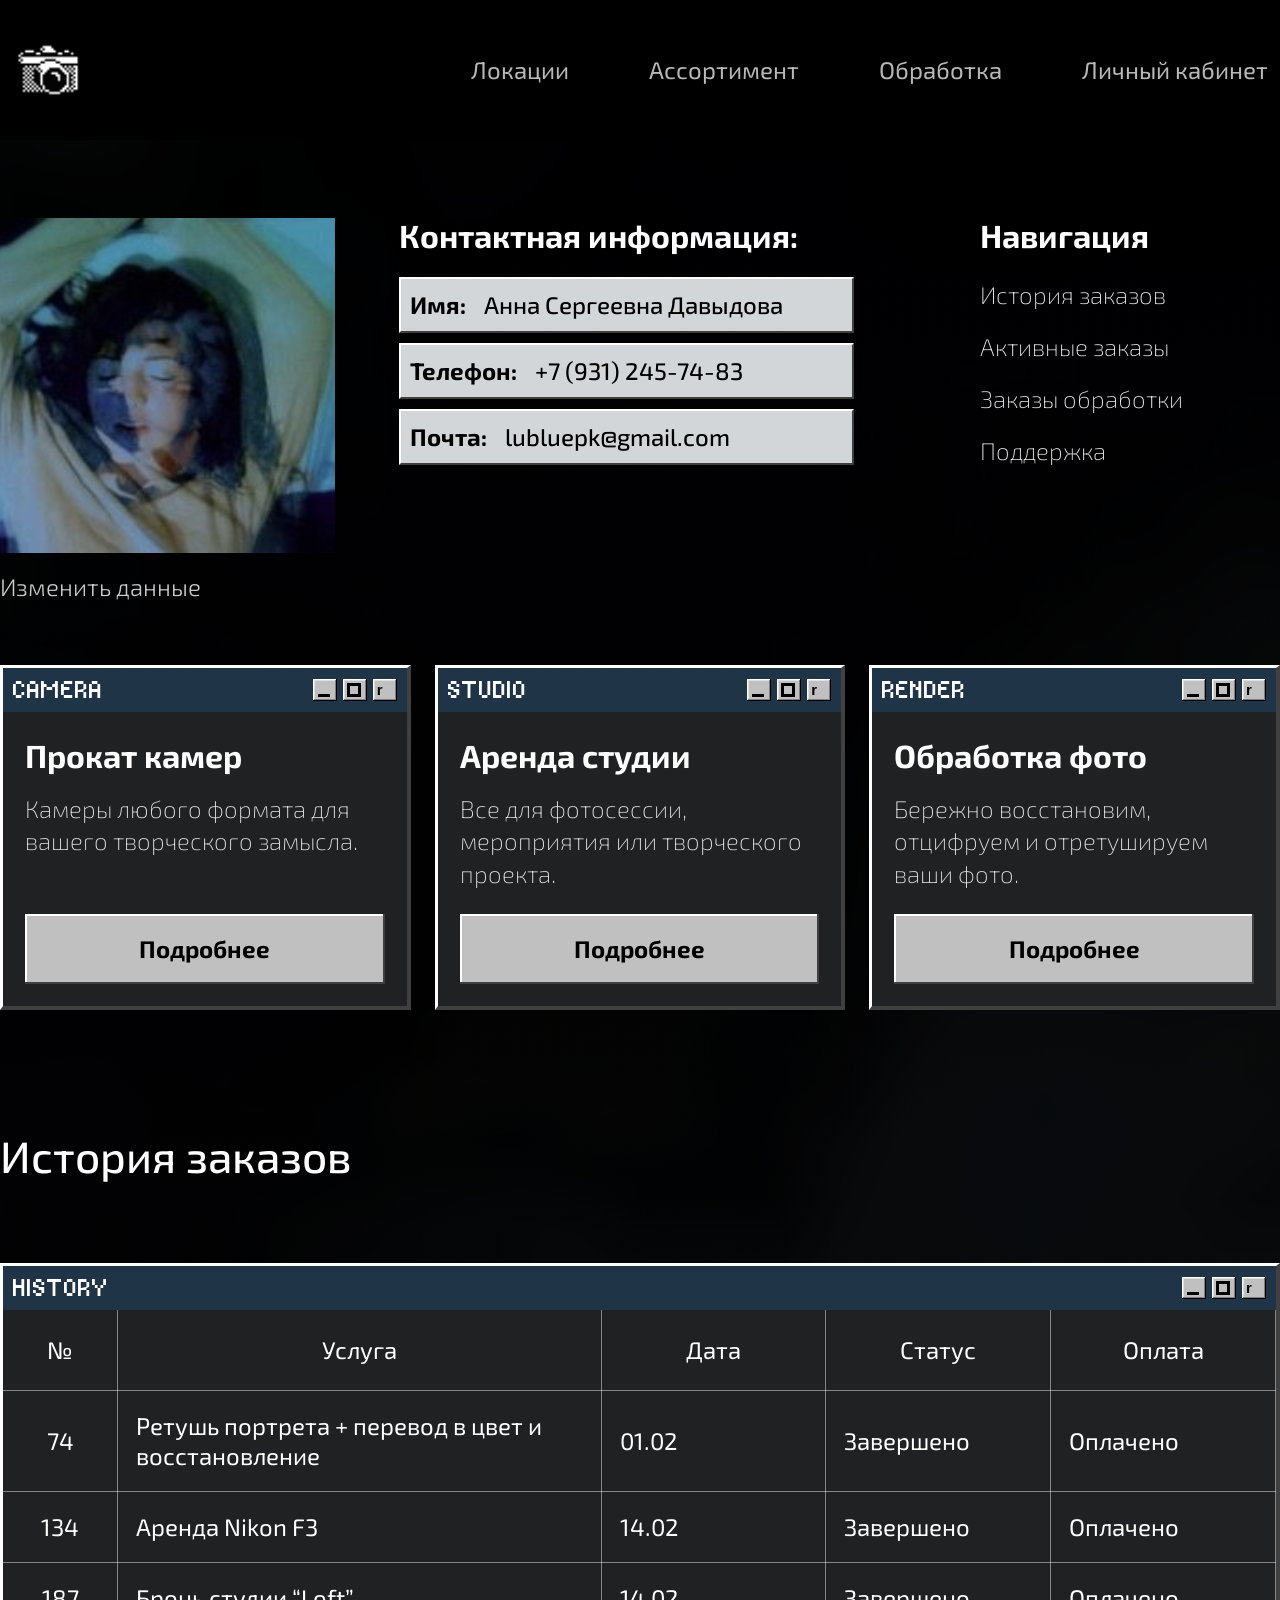
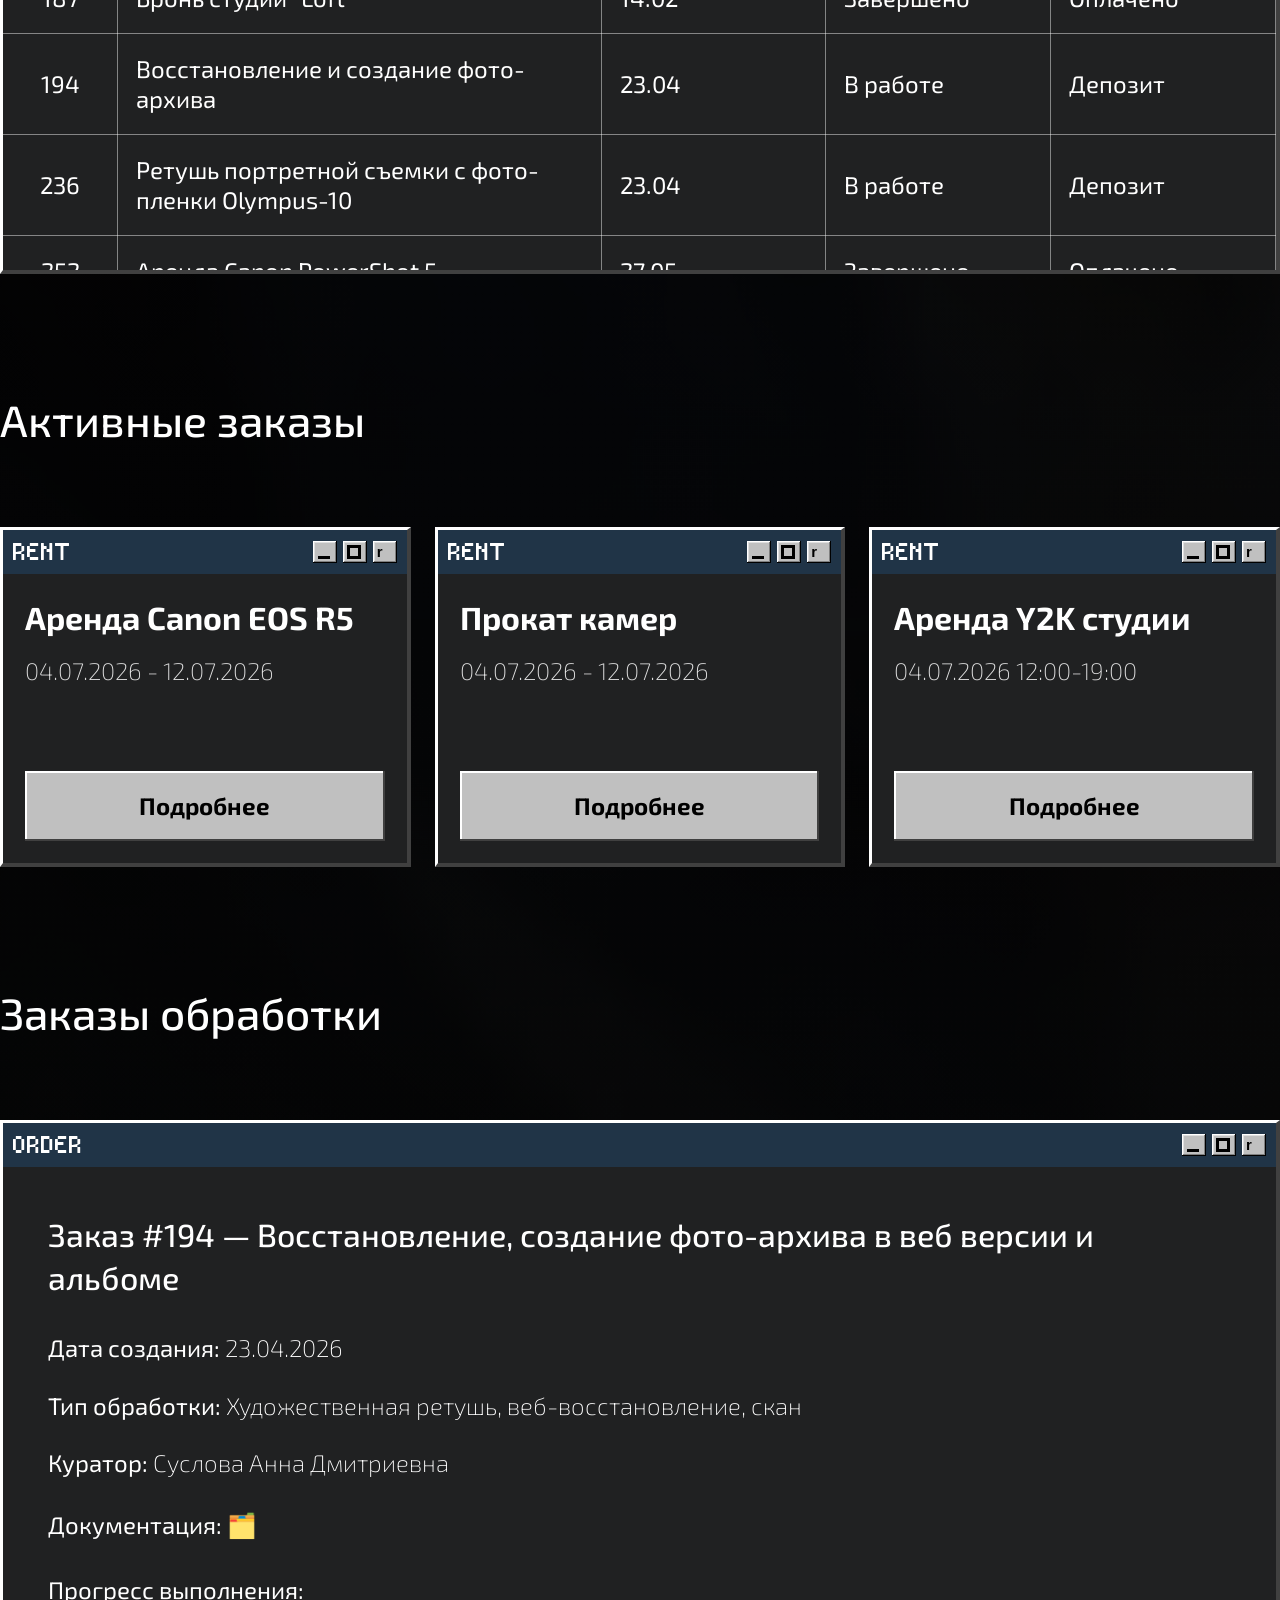
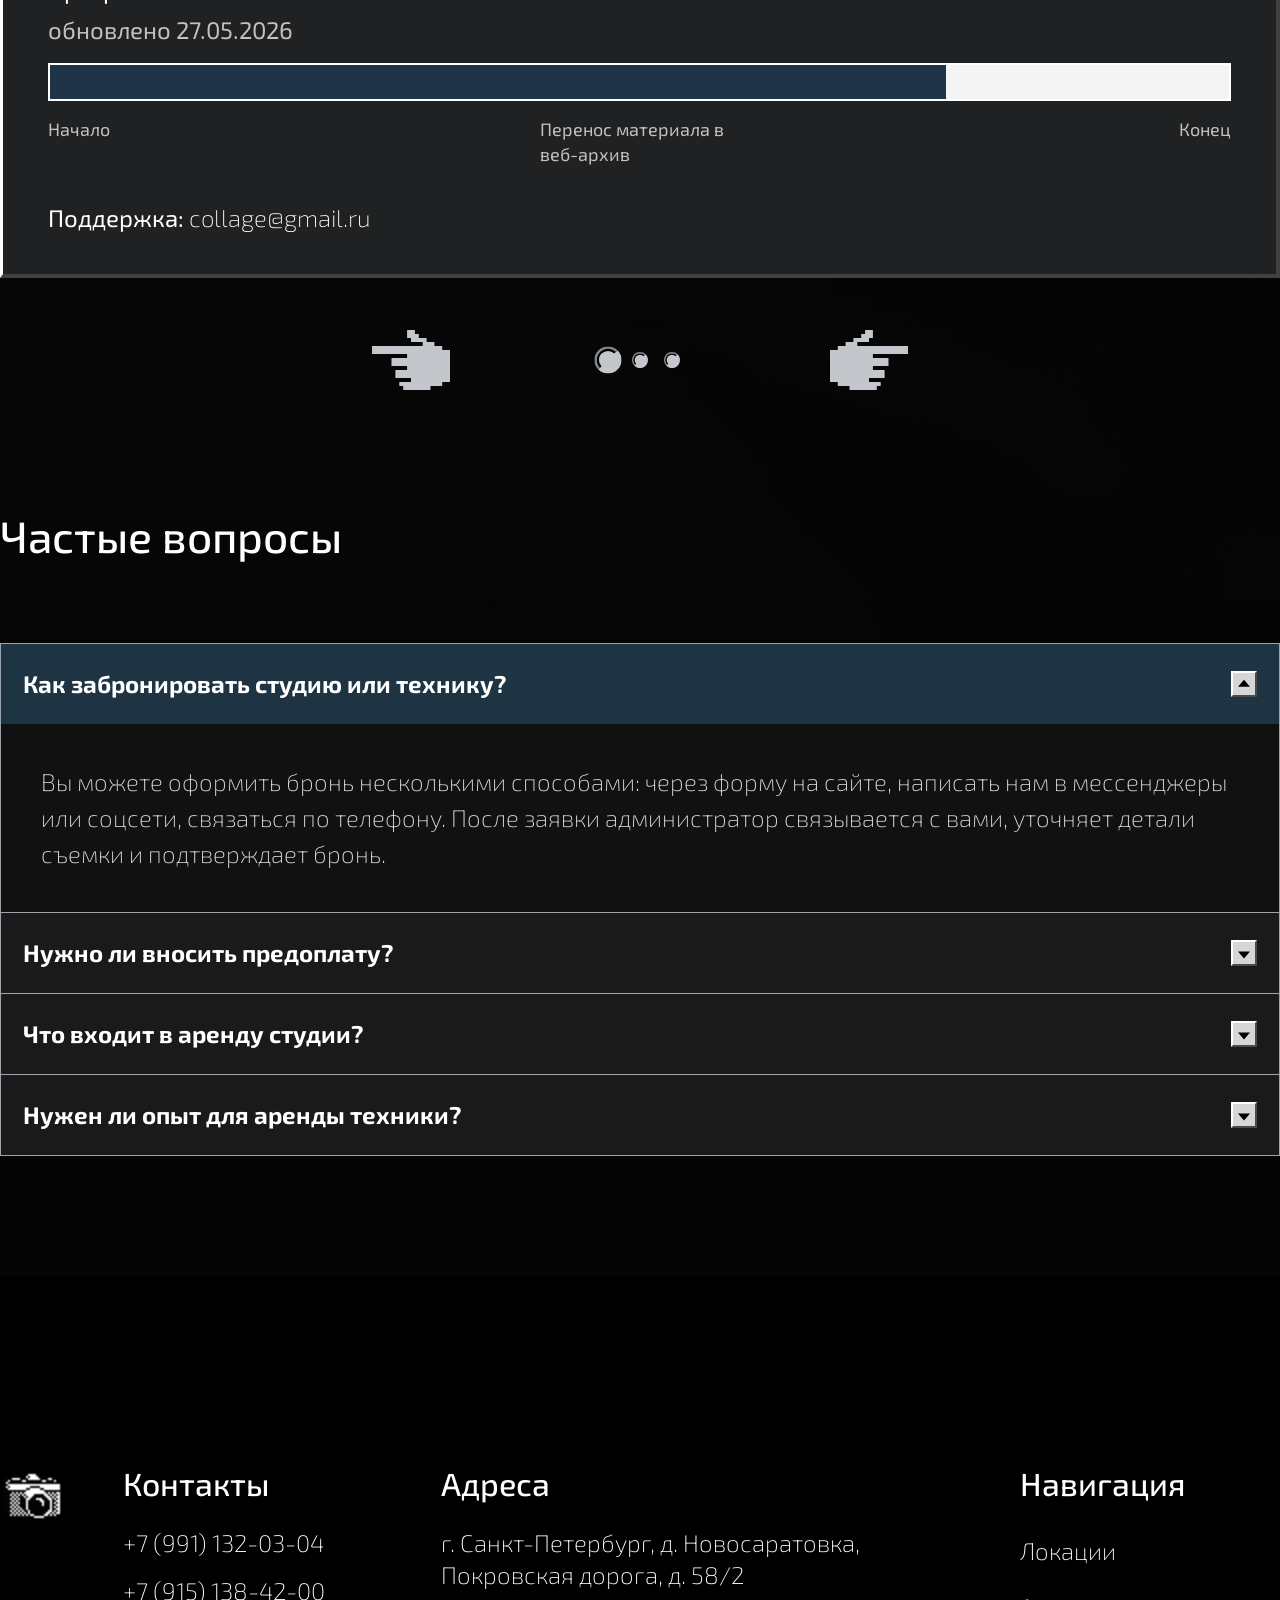
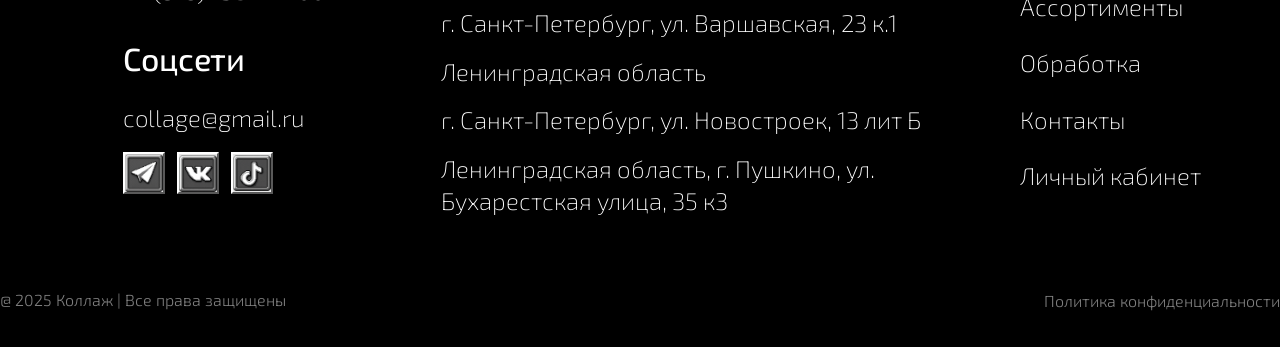
<file: fifth screen/index.html>
<!DOCTYPE html>
<html lang="ru">
<head>
  <meta charset="UTF-8" />
  <meta name="viewport" content="width=device-width, initial-scale=1.0" />

  <title>Коллаж — Личный кабинет</title>

  <link href="https://cdn.jsdelivr.net/npm/bootstrap@5.3.3/dist/css/bootstrap.min.css" rel="stylesheet">
  <link rel="stylesheet" href="style.css" />

  <link rel="preconnect" href="https://fonts.googleapis.com" />
  <link rel="preconnect" href="https://fonts.gstatic.com" crossorigin />
  <link
    href="https://fonts.googleapis.com/css2?family=Exo+2:ital,wght@0,100..900;1,100..900&display=swap"
    rel="stylesheet"
  />
</head>

<body>

  <header class="site-header">
    <div class="container header-inner">

      <a href="../first%20screen/index.html" class="logo" aria-label="Главная">
        <img src="logo.svg" alt="Логотип">
      </a>

      <button class="burger-btn" type="button" aria-label="Открыть меню" aria-expanded="false">
        <span></span>
        <span></span>
        <span></span>
      </button>

      <nav class="site-nav">
        <ul>
          <li><a href="../fourth%20screen/index.html">Локации</a></li>
          <li><a href="../second%20screen/index.html">Ассортимент</a></li>
          <li><a href="../third%20screen/index.html">Обработка</a></li>
          <li><a href="../fifth%20screen/index.html">Личный кабинет</a></li>
        </ul>
      </nav>

    </div>
  </header>

  <main class="cabinet-page">
    <div class="container cabinet-container">

      <section class="cabinet-top">
        <div class="cabinet-profile-row">

          <div class="profile-image-col">
            <img class="profile-photo" src="profilePhoto.svg" alt="Фото профиля">
            <a href="#" class="edit-link">Изменить данные</a>
          </div>

          <div class="profile-info-col">
            <h3 class="profile-title">Контактная информация:</h3>

            <div class="profile-fields">
              <label class="profile-field">
                <span>Имя:</span>
                <input type="text" value="Анна Сергеевна Давыдова" readonly>
              </label>

              <label class="profile-field">
                <span>Телефон:</span>
                <input type="text" value="+7 (931) 245-74-83" readonly>
              </label>

              <label class="profile-field">
                <span>Почта:</span>
                <input type="text" value="lubluepk@gmail.com" readonly>
              </label>
            </div>
          </div>

          <aside class="cabinet-nav-col">
            <h3 class="side-title">Навигация</h3>

            <nav class="side-nav">
              <a href="#history">История заказов</a>
              <a href="#active">Активные заказы</a>
              <a href="#render">Заказы обработки</a>
              <a href="#faq">Поддержка</a>
            </nav>
          </aside>

        </div>
      </section>

      <section class="quick-actions js-card-slider">
        <h2 class="quick-title">Вас может заинтересовать:</h2>

        <div class="row g-4">

          <div class="col-lg-4">
            <article class="win-card quick-card h-100">
              <header class="win-titlebar">
                <h4>CAMERA</h4>

                <div class="window-controls">
                  <button class="win95-btn minimize" type="button" aria-label="Свернуть"></button>
                  <button class="win95-btn maximize" type="button" aria-label="Развернуть"></button>
                  <button class="win95-btn close" type="button" aria-label="Закрыть"></button>
                </div>
              </header>

              <div class="win-body">
                <h3>Прокат камер</h3>
                <p>Камеры любого формата для вашего творческого замысла.</p>
                <a href="../second%20screen/index.html" class="retro-button">Подробнее</a>
              </div>
            </article>
          </div>

          <div class="col-lg-4">
            <article class="win-card quick-card h-100">
              <header class="win-titlebar">
                <h4>STUDIO</h4>

                <div class="window-controls">
                  <button class="win95-btn minimize" type="button" aria-label="Свернуть"></button>
                  <button class="win95-btn maximize" type="button" aria-label="Развернуть"></button>
                  <button class="win95-btn close" type="button" aria-label="Закрыть"></button>
                </div>
              </header>

              <div class="win-body">
                <h3>Аренда студии</h3>
                <p>Все для фотосессии, мероприятия или творческого проекта.</p>
                <a href="../fourth%20screen/index.html" class="retro-button">Подробнее</a>
              </div>
            </article>
          </div>

          <div class="col-lg-4">
            <article class="win-card quick-card h-100">
              <header class="win-titlebar">
                <h4>RENDER</h4>

                <div class="window-controls">
                  <button class="win95-btn minimize" type="button" aria-label="Свернуть"></button>
                  <button class="win95-btn maximize" type="button" aria-label="Развернуть"></button>
                  <button class="win95-btn close" type="button" aria-label="Закрыть"></button>
                </div>
              </header>

              <div class="win-body">
                <h3>Обработка фото</h3>
                <p>Бережно восстановим, отцифруем и отретушируем ваши фото.</p>
                <a href="../third%20screen/index.html" class="retro-button">Подробнее</a>
              </div>
            </article>
          </div>

        </div>

        <div class="cabinet-screen-controls">
          <button class="screen-nav screen-prev" type="button" data-card-prev aria-label="Предыдущий">
            <img src="hand.svg" alt="">
          </button>

          <div class="screen-pagination">
            <button class="screen-dot is-active" type="button" data-card-dot="0" aria-label="Слайд 1"></button>
            <button class="screen-dot" type="button" data-card-dot="1" aria-label="Слайд 2"></button>
            <button class="screen-dot" type="button" data-card-dot="2" aria-label="Слайд 3"></button>
          </div>

          <button class="screen-nav screen-next" type="button" data-card-next aria-label="Следующий">
            <img src="hand.svg" alt="">
          </button>
        </div>
      </section>

      <section class="cabinet-section" id="history">
        <h2 class="section-title">История заказов</h2>

        <article class="win-card history-window">
          <header class="win-titlebar">
            <h4>HISTORY</h4>

            <div class="window-controls">
              <button class="win95-btn minimize" type="button" aria-label="Свернуть"></button>
              <button class="win95-btn maximize" type="button" aria-label="Развернуть"></button>
              <button class="win95-btn close" type="button" aria-label="Закрыть"></button>
            </div>
          </header>

          <div class="history-table-wrap">
            <table class="table table-borderless history-table mb-0">
              <thead>
                <tr>
                  <th>№</th>
                  <th>Услуга</th>
                  <th>Дата</th>
                  <th>Статус</th>
                  <th>Оплата</th>
                </tr>
              </thead>

              <tbody>
                <tr>
                  <td>74</td>
                  <td>Ретушь портрета + перевод в цвет и восстановление</td>
                  <td>01.02</td>
                  <td>Завершено</td>
                  <td>Оплачено</td>
                </tr>

                <tr>
                  <td>134</td>
                  <td>Аренда Nikon F3</td>
                  <td>14.02</td>
                  <td>Завершено</td>
                  <td>Оплачено</td>
                </tr>

                <tr>
                  <td>187</td>
                  <td>Бронь студии “Loft”</td>
                  <td>14.02</td>
                  <td>Завершено</td>
                  <td>Оплачено</td>
                </tr>

                <tr>
                  <td>194</td>
                  <td>Восстановление и создание фото-архива</td>
                  <td>23.04</td>
                  <td>В работе</td>
                  <td>Депозит</td>
                </tr>

                <tr>
                  <td>236</td>
                  <td>Ретушь портретной съемки с фото-пленки Olympus-10</td>
                  <td>23.04</td>
                  <td>В работе</td>
                  <td>Депозит</td>
                </tr>

                <tr>
                  <td>252</td>
                  <td>Аренда Canon PowerShot 5</td>
                  <td>27.05</td>
                  <td>Завершено</td>
                  <td>Оплачено</td>
                </tr>

                <tr>
                  <td>267</td>
                  <td>Сканирование пленки и базовая цветокоррекция</td>
                  <td>03.06</td>
                  <td>Завершено</td>
                  <td>Оплачено</td>
                </tr>

                <tr>
                  <td>281</td>
                  <td>Аренда студии Home для семейной съемки</td>
                  <td>12.06</td>
                  <td>Завершено</td>
                  <td>Оплачено</td>
                </tr>

                <tr>
                  <td>294</td>
                  <td>Ретушь серии портретов и подготовка к печати</td>
                  <td>18.06</td>
                  <td>В работе</td>
                  <td>Депозит</td>
                </tr>
              </tbody>
            </table>
          </div>
        </article>
      </section>

      <section class="cabinet-section active-section js-card-slider" id="active">
        <h2 class="section-title">Активные заказы</h2>

        <div class="row g-4">

          <div class="col-lg-4">
            <article class="win-card order-card h-100">
              <header class="win-titlebar">
                <h4>RENT</h4>

                <div class="window-controls">
                  <button class="win95-btn minimize" type="button" aria-label="Свернуть"></button>
                  <button class="win95-btn maximize" type="button" aria-label="Развернуть"></button>
                  <button class="win95-btn close" type="button" aria-label="Закрыть"></button>
                </div>
              </header>

              <div class="win-body">
                <h3>Аренда Canon EOS R5</h3>
                <p>04.07.2026 - 12.07.2026</p>
                <a href="#" class="retro-button">Подробнее</a>
              </div>
            </article>
          </div>

          <div class="col-lg-4">
            <article class="win-card order-card h-100">
              <header class="win-titlebar">
                <h4>RENT</h4>

                <div class="window-controls">
                  <button class="win95-btn minimize" type="button" aria-label="Свернуть"></button>
                  <button class="win95-btn maximize" type="button" aria-label="Развернуть"></button>
                  <button class="win95-btn close" type="button" aria-label="Закрыть"></button>
                </div>
              </header>

              <div class="win-body">
                <h3>Прокат камер</h3>
                <p>04.07.2026 - 12.07.2026</p>
                <a href="#" class="retro-button">Подробнее</a>
              </div>
            </article>
          </div>

          <div class="col-lg-4">
            <article class="win-card order-card h-100">
              <header class="win-titlebar">
                <h4>RENT</h4>

                <div class="window-controls">
                  <button class="win95-btn minimize" type="button" aria-label="Свернуть"></button>
                  <button class="win95-btn maximize" type="button" aria-label="Развернуть"></button>
                  <button class="win95-btn close" type="button" aria-label="Закрыть"></button>
                </div>
              </header>

              <div class="win-body">
                <h3>Аренда Y2K студии</h3>
                <p>04.07.2026 12:00-19:00</p>
                <a href="#" class="retro-button">Подробнее</a>
              </div>
            </article>
          </div>

        </div>

        <div class="cabinet-screen-controls">
          <button class="screen-nav screen-prev" type="button" data-card-prev aria-label="Предыдущий">
            <img src="hand.svg" alt="">
          </button>

          <div class="screen-pagination">
            <button class="screen-dot is-active" type="button" data-card-dot="0" aria-label="Слайд 1"></button>
            <button class="screen-dot" type="button" data-card-dot="1" aria-label="Слайд 2"></button>
            <button class="screen-dot" type="button" data-card-dot="2" aria-label="Слайд 3"></button>
          </div>

          <button class="screen-nav screen-next" type="button" data-card-next aria-label="Следующий">
            <img src="hand.svg" alt="">
          </button>
        </div>
      </section>

      <section class="cabinet-section render-section" id="render">
        <h2 class="section-title">Заказы обработки</h2>

        <div class="render-slider js-render-slider">

          <div class="render-slide is-active">
            <article class="win-card render-window">
              <header class="win-titlebar">
                <h4>ORDER</h4>

                <div class="window-controls">
                  <button class="win95-btn minimize" type="button" aria-label="Свернуть"></button>
                  <button class="win95-btn maximize" type="button" aria-label="Развернуть"></button>
                  <button class="win95-btn close" type="button" aria-label="Закрыть"></button>
                </div>
              </header>

              <div class="render-body">
                <h3>Заказ #194 — Восстановление, создание фото-архива в веб версии и альбоме</h3>

                <div class="render-meta">
                  <p><b>Дата создания:</b> 23.04.2026</p>
                  <p><b>Тип обработки:</b> Художественная ретушь, веб-восстановление, скан</p>
                  <p><b>Куратор:</b> Суслова Анна Дмитриевна</p>
                </div>

                <p class="docs-line"><b>Документация:</b> 🗂️</p>

                <div class="progress-block">
                  <p><b>Прогресс выполнения:</b></p>
                  <span>обновлено 27.05.2026</span>

                  <div class="progress retro-progress">
                    <div class="progress-bar" style="width: 76%"></div>
                  </div>

                  <div class="progress-labels">
                    <span>Начало</span>
                    <span>Перенос материала в веб-архив</span>
                    <span>Конец</span>
                  </div>
                </div>

                <p class="support-line"><b>Поддержка:</b> collage@gmail.ru</p>
              </div>
            </article>
          </div>

          <div class="render-slide">
            <article class="win-card render-window">
              <header class="win-titlebar">
                <h4>ORDER</h4>

                <div class="window-controls">
                  <button class="win95-btn minimize" type="button" aria-label="Свернуть"></button>
                  <button class="win95-btn maximize" type="button" aria-label="Развернуть"></button>
                  <button class="win95-btn close" type="button" aria-label="Закрыть"></button>
                </div>
              </header>

              <div class="render-body">
                <h3>Заказ #236 — Ретушь портретной съемки с фото-пленки Olympus-10</h3>

                <div class="render-meta">
                  <p><b>Дата создания:</b> 23.04.2026</p>
                  <p><b>Тип обработки:</b> Портретная ретушь, цветокоррекция, чистка шума</p>
                  <p><b>Куратор:</b> Суслова Анна Дмитриевна</p>
                </div>

                <p class="docs-line"><b>Документация:</b> 🗂️</p>

                <div class="progress-block">
                  <p><b>Прогресс выполнения:</b></p>
                  <span>обновлено 25.05.2026</span>

                  <div class="progress retro-progress">
                    <div class="progress-bar" style="width: 48%"></div>
                  </div>

                  <div class="progress-labels">
                    <span>Начало</span>
                    <span>Ретушь и цвет</span>
                    <span>Конец</span>
                  </div>
                </div>

                <p class="support-line"><b>Поддержка:</b> collage@gmail.ru</p>
              </div>
            </article>
          </div>

          <div class="render-slide">
            <article class="win-card render-window">
              <header class="win-titlebar">
                <h4>ORDER</h4>

                <div class="window-controls">
                  <button class="win95-btn minimize" type="button" aria-label="Свернуть"></button>
                  <button class="win95-btn maximize" type="button" aria-label="Развернуть"></button>
                  <button class="win95-btn close" type="button" aria-label="Закрыть"></button>
                </div>
              </header>

              <div class="render-body">
                <h3>Заказ #252 — Подготовка фото к печати и цифровому архиву</h3>

                <div class="render-meta">
                  <p><b>Дата создания:</b> 27.05.2026</p>
                  <p><b>Тип обработки:</b> Подготовка к печати, кадрирование, архивирование</p>
                  <p><b>Куратор:</b> Суслова Анна Дмитриевна</p>
                </div>

                <p class="docs-line"><b>Документация:</b> 🗂️</p>

                <div class="progress-block">
                  <p><b>Прогресс выполнения:</b></p>
                  <span>обновлено 27.05.2026</span>

                  <div class="progress retro-progress">
                    <div class="progress-bar" style="width: 28%"></div>
                  </div>

                  <div class="progress-labels">
                    <span>Начало</span>
                    <span>Подготовка файлов</span>
                    <span>Конец</span>
                  </div>
                </div>

                <p class="support-line"><b>Поддержка:</b> collage@gmail.ru</p>
              </div>
            </article>
          </div>

        </div>

        <div class="render-slider-controls">
          <button class="render-nav render-prev" type="button" data-render-prev aria-label="Предыдущий заказ">
            <img src="hand.svg" alt="">
          </button>

          <div class="render-pagination">
            <button class="models-bullet is-active" type="button" data-render-dot="0" aria-label="Заказ 1"></button>
            <button class="models-bullet" type="button" data-render-dot="1" aria-label="Заказ 2"></button>
            <button class="models-bullet" type="button" data-render-dot="2" aria-label="Заказ 3"></button>
          </div>

          <button class="render-nav render-next" type="button" data-render-next aria-label="Следующий заказ">
            <img src="hand.svg" alt="">
          </button>
        </div>
      </section>

      <section class="cabinet-section faq-section" id="faq">
        <h2 class="section-title">Частые вопросы</h2>

        <div class="accordion faq-accordion" id="faqAccordion">

          <div class="accordion-item">
            <h3 class="accordion-header" id="faqOneHeading">
              <button class="accordion-button" type="button" data-bs-toggle="collapse" data-bs-target="#faqOne" aria-expanded="true" aria-controls="faqOne">
                Как забронировать студию или технику?
              </button>
            </h3>

            <div id="faqOne" class="accordion-collapse collapse show" aria-labelledby="faqOneHeading" data-bs-parent="#faqAccordion">
              <div class="accordion-body">
                Вы можете оформить бронь несколькими способами: через форму на сайте, написать нам в мессенджеры или соцсети, связаться по телефону.
                После заявки администратор связывается с вами, уточняет детали съемки и подтверждает бронь.
              </div>
            </div>
          </div>

          <div class="accordion-item">
            <h3 class="accordion-header" id="faqTwoHeading">
              <button class="accordion-button collapsed" type="button" data-bs-toggle="collapse" data-bs-target="#faqTwo" aria-expanded="false" aria-controls="faqTwo">
                Нужно ли вносить предоплату?
              </button>
            </h3>

            <div id="faqTwo" class="accordion-collapse collapse" aria-labelledby="faqTwoHeading" data-bs-parent="#faqAccordion">
              <div class="accordion-body">
                Да, для подтверждения брони требуется депозит. Остальная сумма оплачивается перед началом аренды или после согласования заказа.
              </div>
            </div>
          </div>

          <div class="accordion-item">
            <h3 class="accordion-header" id="faqThreeHeading">
              <button class="accordion-button collapsed" type="button" data-bs-toggle="collapse" data-bs-target="#faqThree" aria-expanded="false" aria-controls="faqThree">
                Что входит в аренду студии?
              </button>
            </h3>

            <div id="faqThree" class="accordion-collapse collapse" aria-labelledby="faqThreeHeading" data-bs-parent="#faqAccordion">
              <div class="accordion-body">
                В аренду входит выбранное пространство, базовый свет, мебель и реквизит, указанные в описании студии.
              </div>
            </div>
          </div>

          <div class="accordion-item">
            <h3 class="accordion-header" id="faqFourHeading">
              <button class="accordion-button collapsed" type="button" data-bs-toggle="collapse" data-bs-target="#faqFour" aria-expanded="false" aria-controls="faqFour">
                Нужен ли опыт для аренды техники?
              </button>
            </h3>

            <div id="faqFour" class="accordion-collapse collapse" aria-labelledby="faqFourHeading" data-bs-parent="#faqAccordion">
              <div class="accordion-body">
                Нет, мы можем кратко объяснить базовые настройки камеры и помочь подобрать подходящую технику под вашу съемку.
              </div>
            </div>
          </div>

        </div>
      </section>

    </div>
  </main>

  <footer class="site-footer">
    <div class="container">

      <div class="footer-inner">

        <div class="footer-column footer-logo-column">
          <a href="#" class="footer-logo" aria-label="Главная">
            <img src="logo.svg" alt="Иконка камеры">
          </a>
        </div>

        <section class="footer-column footer-contacts">
          <h3>Контакты</h3>
          <p>+7 (991) 132-03-04</p>
          <p>+7 (915) 138-42-00</p>

          <h3 class="footer-social-title">Соцсети</h3>
          <p>collage@gmail.ru</p>

          <div class="footer-socials">
            <a href="#" class="social-link" aria-label="Telegram">
              <span class="social-icon-wrap">
                <img src="tg.png" alt="Telegram">
              </span>
            </a>

            <a href="#" class="social-link" aria-label="VK">
              <span class="social-icon-wrap">
                <img src="vk.png" alt="VK">
              </span>
            </a>

            <a href="#" class="social-link" aria-label="Instagram">
              <span class="social-icon-wrap">
                <img src="tt.png" alt="Instagram">
              </span>
            </a>
          </div>
        </section>

        <section class="footer-column footer-address">
          <h3>Адреса</h3>
          <p>г. Санкт-Петербург, д. Новосаратовка, Покровская дорога, д. 58/2</p>
          <p>г. Санкт-Петербург, ул. Варшавская, 23 к.1</p>
          <p>Ленинградская область</p>
          <p>г. Санкт-Петербург, ул. Новостроек, 13 лит Б</p>
          <p>Ленинградская область, г. Пушкино, ул. Бухарестская улица, 35 к3</p>
        </section>

        <nav class="footer-column footer-nav">
          <h3>Навигация</h3>
          <a href="../fourth%20screen/index.html">Локации</a>
          <a href="../second%20screen/index.html">Ассортименты</a>
          <a href="../third%20screen/index.html">Обработка</a>
          <a href="#contacts">Контакты</a>
          <a href="../fifth%20screen/index.html">Личный кабинет</a>
        </nav>

      </div>

      <div class="footer-bottom">
        <p>@ 2025 Коллаж | Все права защищены</p>
        <a href="#">Политика конфиденциальности</a>
      </div>

    </div>
  </footer>

  <script src="https://cdn.jsdelivr.net/npm/bootstrap@5.3.3/dist/js/bootstrap.bundle.min.js"></script>
  <script src="script.js"></script>
</body>
</html>
</file>
<file: fifth screen/style.css>
@font-face {
  font-family: "Retrogression";
  src: url("font/Retrogression.otf") format("opentype");
  font-display: swap;
}

@font-face {
  font-family: "WarmPixel";
  src: url("font/WarmPixel.ttf") format("truetype");
  font-display: swap;
}

* {
  box-sizing: border-box;
}

html,
body {
  width: 100%;
  max-width: 100%;
  overflow-x: hidden;
}

body {
  margin: 0;
  padding-top: 140px;
  font-family: "Exo 2", sans-serif;
  color: #ffffff;
  background: #000000;
  animation: pageFadeIn 0.22s ease forwards;
}

body.page-leaving {
  animation: pageFadeOut 0.16s ease forwards;
  pointer-events: none;
}

img {
  display: block;
  max-width: 100%;
}

a {
  color: inherit;
  text-decoration: none;
}

a:hover {
  color: inherit;
}

ul {
  margin: 0;
  padding: 0;
  list-style: none;
}

button,
input,
a {
  font-family: inherit;
}

button {
  cursor: pointer;
}

.container,
.container-sm,
.container-md,
.container-lg,
.container-xl,
.container-xxl,
.cabinet-container {
  width: 100%;
  max-width: 1415px !important;
  margin-left: auto !important;
  margin-right: auto !important;
}

h1,
h2,
h3,
h4,
p {
  margin-top: 0;
}

h1 {
  font-family: "Retrogression", sans-serif;
  font-size: 96px;
  font-weight: 300;
}

h2 {
  margin-bottom: 80px;
  font-size: 44px;
  font-weight: 500;
}

h3 {
  font-size: 32px;
  font-weight: 500;
}

h4 {
  margin-bottom: 0;
  font-family: "WarmPixel", sans-serif;
  font-size: 24px;
  font-weight: 200;
}

p {
  margin-bottom: 0;
  font-size: 24px;
  font-weight: 200;
  line-height: 1.35;
}

@keyframes pageFadeIn {
  from {
    opacity: 0;
    transform: translateY(6px);
  }

  to {
    opacity: 1;
    transform: translateY(0);
  }
}

@keyframes pageFadeOut {
  from {
    opacity: 1;
    transform: translateY(0);
  }

  to {
    opacity: 0;
    transform: translateY(-6px);
  }
}

.retro-button {
  width: 335px;
  height: 70px;
  min-height: 70px;
  display: inline-flex;
  align-items: center;
  justify-content: center;
  padding: 0 18px;
  border: none;
  background: #c0c0c0;
  color: #000000;
  box-shadow:
    inset -2px -2px 0 #404040,
    inset 2px 2px 0 #ffffff;
  font-size: 24px;
  font-weight: 700;
  text-align: center;
}

.retro-button:hover {
  background: #d4d4d4;
  color: #000000;
}

.retro-button:active {
  transform: translate(1px, 1px);
  box-shadow:
    inset 2px 2px 0 #404040,
    inset -2px -2px 0 #ffffff;
}

.window-controls {
  display: flex;
  align-items: center;
  gap: 6px;
  flex-shrink: 0;
}

.window-controls .win95-btn {
  position: relative;
  width: 24px !important;
  height: 22px !important;
  min-width: 24px !important;
  min-height: 22px !important;
  max-width: 24px !important;
  max-height: 22px !important;
  flex: 0 0 24px !important;
  padding: 0 !important;
  border: none !important;
  background: #c0c0c0 !important;
  transform: none !important;
  box-shadow:
    inset -1px -1px 0 #000000,
    inset 1px 1px 0 #ffffff,
    inset -2px -2px 0 #808080,
    inset 2px 2px 0 #dfdfdf !important;
}

.window-controls .win95-btn:hover {
  background: #d4d4d4 !important;
}

.window-controls .win95-btn:active {
  transform: none !important;
  box-shadow:
    inset 1px 1px 0 #000000,
    inset -1px -1px 0 #ffffff,
    inset 2px 2px 0 #808080,
    inset -2px -2px 0 #dfdfdf !important;
}

.window-controls .minimize::after {
  content: "";
  position: absolute;
  left: 5px;
  bottom: 4px;
  width: 12px;
  height: 3px;
  background: #000000;
}

.window-controls .maximize::after {
  content: "";
  position: absolute;
  top: 4px;
  left: 4px;
  width: 14px;
  height: 14px;
  border: 3px solid #000000;
}

.window-controls .close::after {
  content: "r";
  position: absolute;
  top: 2px;
  left: 4px;
  font-family: "Marlett", "Arial", sans-serif;
  font-size: 15px;
  font-weight: 700;
  line-height: 18px;
  color: #000000;
}

.site-header {
  position: fixed;
  top: 0;
  left: 0;
  z-index: 1000;
  width: 100%;
  min-height: 140px;
  display: flex;
  align-items: center;
  background: rgba(0, 0, 0, 0.85);
  backdrop-filter: blur(8px);
}

.header-inner {
  min-height: 90px;
  display: flex;
  align-items: center;
  justify-content: space-between;
  gap: 30px;
}

.logo img {
  width: 70px;
  height: auto;
}

.burger-btn {
  display: none;
}

.site-nav ul {
  display: flex;
  align-items: center;
  gap: 80px;
}

.site-nav a {
  font-size: 24px;
  color: rgba(255, 255, 255, 0.72);
}

.site-nav a:hover {
  color: #ffffff;
}

.cabinet-page {
  position: relative;
  isolation: isolate;
  min-height: calc(100vh - 140px);
  padding: 78px 0 120px;
  overflow: hidden;
  background: #050505;
}

.cabinet-page::before {
  content: "";
  position: absolute;
  inset: 0;
  z-index: 0;
  background:
    linear-gradient(
      180deg,
      rgba(0, 0, 0, 0.08) 0%,
      rgba(5, 5, 5, 0.72) 58%,
      #050505 100%
    ),
    url("BGmain.svg") top center / cover repeat-y;
  pointer-events: none;
}

.cabinet-container {
  position: relative;
  z-index: 5;
  padding-left: 0;
  padding-right: 0;
}

.cabinet-top {
  padding-bottom: 60px;
}

.cabinet-profile-row {
  display: grid;
  grid-template-columns: 335px minmax(420px, 520px) 300px;
  align-items: start;
  justify-content: space-between;
  gap: 64px;
}

.profile-photo {
  width: 335px;
  height: 335px;
  object-fit: cover;
}

.edit-link {
  display: inline-block;
  margin-top: 16px;
  font-size: 24px;
  font-weight: 300;
  color: rgba(255, 255, 255, 0.8);
}

.profile-title,
.side-title {
  margin-bottom: 24px;
  font-size: 32px;
  font-weight: 700;
  line-height: 1.1;
}

.profile-fields {
  display: grid;
  gap: 10px;
}

.profile-field {
  width: 455px;
  height: 56px;
  display: grid;
  grid-template-columns: auto 1fr;
  align-items: center;
  gap: 16px;
  margin: 0;
  padding: 0 9px;
  background: #d2d6d9;
  color: #000000;
  border-top: 2px solid #ffffff;
  border-left: 2px solid #ffffff;
  border-right: 2px solid #3f3f3f;
  border-bottom: 2px solid #3f3f3f;
}

.profile-field span,
.profile-field input {
  font-size: 24px;
}

.profile-field span {
  font-weight: 700;
  white-space: nowrap;
}

.profile-field input {
  width: 100%;
  min-width: 0;
  border: none;
  outline: none;
  background: transparent;
  color: #000000;
  font-weight: 500;
}

.side-nav {
  display: grid;
  gap: 16px;
}

.side-nav a {
  display: block;
  font-size: 24px;
  font-weight: 200;
  color: rgba(255, 255, 255, 0.9);
}

.side-nav a:hover,
.edit-link:hover {
  color: #ffffff;
}

.quick-title {
  display: none;
}

.win-card {
  background: #202122;
  color: #ffffff;
  border-top: 3px solid #ffffff;
  border-left: 3px solid #ffffff;
  border-right: 4px solid #404040;
  border-bottom: 4px solid #404040;
}

.win-titlebar {
  min-height: 44px;
  padding: 8px 10px;
  display: flex;
  align-items: center;
  justify-content: space-between;
  gap: 12px;
  background: #203447;
  color: #ffffff;
}

.win-titlebar h4 {
  margin: 0;
  font-size: 24px;
  line-height: 1;
  text-transform: uppercase;
}

.quick-card,
.order-card {
  min-height: 340px;
  display: flex;
  flex-direction: column;
}

.win-body {
  flex: 1;
  padding: 25px 22px 22px;
  display: flex;
  flex-direction: column;
}

.win-body h3 {
  min-height: 38px;
  margin: 0 0 18px;
  font-size: 32px;
  font-weight: 700;
  line-height: 1.15;
}

.win-body p {
  flex: 1;
  margin-bottom: 24px;
  color: rgba(255, 255, 255, 0.86);
}

.win-body .retro-button {
  width: 100%;
  margin-top: auto;
}

.cabinet-section {
  padding-top: 120px;
}

.section-title {
  margin-bottom: 80px;
  font-size: 44px;
  font-weight: 500;
}

.cabinet-screen-controls,
.render-slider-controls {
  width: fit-content;
  margin: 52px auto 0;
  align-items: center;
  justify-content: center;
  gap: 150px;
}

.cabinet-screen-controls {
  display: none;
}

.render-slider-controls {
  display: flex;
}

.screen-nav,
.render-nav {
  width: 78px;
  height: 60px;
  padding: 0;
  border: none !important;
  background: transparent !important;
  box-shadow: none !important;
}

.screen-nav:hover,
.render-nav:hover,
.screen-nav:active,
.render-nav:active {
  transform: none !important;
  border: none !important;
  background: transparent !important;
  box-shadow: none !important;
}

.screen-nav img,
.render-nav img {
  width: 78px;
  height: 60px;
}

.screen-next img,
.render-next img {
  transform: scaleX(-1);
}

.screen-pagination,
.render-pagination {
  display: flex;
  align-items: center;
  justify-content: center;
  gap: 16px;
}

.screen-dot,
.models-bullet {
  width: 16px !important;
  height: 16px !important;
  min-width: 16px !important;
  padding: 0 !important;
  border: none !important;
  border-radius: 0 !important;
  background: transparent url("Unchecked.svg") center / contain no-repeat !important;
  box-shadow: none !important;
}

.screen-dot.is-active,
.models-bullet.is-active {
  transform: scale(1.7);
}

.history-window {
  overflow: hidden;
}

.history-table-wrap {
  max-height: 560px;
  overflow: auto;
  scrollbar-color: #c0c0c0 #202122;
}

.history-table-wrap::-webkit-scrollbar {
  width: 22px;
  height: 22px;
}

.history-table-wrap::-webkit-scrollbar-track {
  background: #202122;
}

.history-table-wrap::-webkit-scrollbar-thumb {
  background: #c0c0c0;
  border-top: 2px solid #ffffff;
  border-left: 2px solid #ffffff;
  border-right: 2px solid #404040;
  border-bottom: 2px solid #404040;
}

.history-table {
  width: 100%;
  table-layout: fixed;
  border-collapse: collapse;
  color: #ffffff;
  font-size: 24px;
}

.history-table th,
.history-table td {
  padding: 20px 18px;
  color: #ffffff;
  background: #202122;
  border-right: 1px solid rgba(255, 255, 255, 0.45);
  border-bottom: 1px solid rgba(255, 255, 255, 0.45);
  vertical-align: middle;
  line-height: 1.25;
}

.history-table th {
  padding-top: 25px;
  padding-bottom: 25px;
  font-weight: 400;
  text-align: center;
}

.history-table th:nth-child(1),
.history-table td:nth-child(1) {
  width: 9%;
  text-align: center;
}

.history-table th:nth-child(2),
.history-table td:nth-child(2) {
  width: 38%;
}

.render-slider {
  position: relative;
  width: 100%;
  overflow: hidden;
}

.render-slide {
  position: absolute;
  inset: 0;
  z-index: 1;
  opacity: 0;
  visibility: hidden;
  pointer-events: none;
  transform: translateX(55px);
  transition:
    opacity 0.55s ease,
    transform 0.55s cubic-bezier(0.22, 1, 0.36, 1),
    visibility 0.55s ease;
}

.render-slide.is-active {
  position: relative;
  z-index: 2;
  opacity: 1;
  visibility: visible;
  pointer-events: auto;
  transform: translateX(0);
}

.render-slide.is-left {
  transform: translateX(-55px);
}

.render-slide.is-right {
  transform: translateX(55px);
}

.render-window {
  min-height: 610px;
}

.render-body {
  padding: 46px 45px 40px;
}

.render-body h3 {
  margin-bottom: 32px;
  font-size: 32px;
  font-weight: 500;
  line-height: 1.35;
}

.render-body p,
.render-body span,
.render-body b {
  font-size: 24px;
  line-height: 1.4;
}

.render-meta {
  display: grid;
  gap: 24px;
  margin-bottom: 28px;
}

.docs-line {
  margin-bottom: 32px;
}

.progress-block {
  margin-bottom: 34px;
}

.progress-block > p {
  margin-bottom: 6px;
}

.progress-block > span {
  display: block;
  margin-bottom: 16px;
  color: rgba(255, 255, 255, 0.72);
}

.retro-progress {
  height: 38px;
  border: 2px solid #ffffff;
  border-radius: 0;
  background: #f4f4f4;
  overflow: hidden;
}

.retro-progress .progress-bar {
  background: #203447;
}

.progress-labels {
  margin-top: 16px;
  display: flex;
  justify-content: space-between;
  gap: 18px;
}

.progress-labels span {
  max-width: 210px;
  font-size: 18px;
  color: rgba(255, 255, 255, 0.72);
}

.faq-accordion {
  border: 1px solid #9da3aa !important;
  background: #111111 !important;
}

.faq-accordion .accordion-item {
  border: none !important;
  border-radius: 0 !important;
  background: transparent !important;
  color: #ffffff !important;
}

.faq-accordion .accordion-item + .accordion-item {
  border-top: 1px solid #9da3aa !important;
}

.faq-accordion .accordion-button {
  position: relative !important;
  min-height: 80px !important;
  padding: 0 80px 0 22px !important;
  border-radius: 0 !important;
  background: #1a1a1a !important;
  color: #ffffff !important;
  box-shadow: none !important;
  font-size: 24px !important;
  font-weight: 700 !important;
}

.faq-accordion .accordion-button:not(.collapsed) {
  background: #1f3443 !important;
}

.faq-accordion .accordion-button::after {
  content: "" !important;
  position: absolute !important;
  top: 50% !important;
  right: 22px !important;
  width: 26px !important;
  height: 26px !important;
  margin: 0 !important;
  transform: translateY(-50%) !important;
  background: #d6d6d6 !important;
  background-image: none !important;
  border-top: 2px solid #ffffff !important;
  border-left: 2px solid #ffffff !important;
  border-right: 2px solid #4a4a4a !important;
  border-bottom: 2px solid #4a4a4a !important;
}

.faq-accordion .accordion-button::before {
  content: "" !important;
  position: absolute !important;
  top: 50% !important;
  right: 29px !important;
  z-index: 2 !important;
  width: 0 !important;
  height: 0 !important;
  transform: translateY(-20%) !important;
  border-left: 6px solid transparent !important;
  border-right: 6px solid transparent !important;
  border-top: 7px solid #000000 !important;
  transition: transform 0.35s ease !important;
}

.faq-accordion .accordion-button:not(.collapsed)::before {
  transform: translateY(-60%) rotate(180deg) !important;
}

.faq-accordion .accordion-body {
  padding: 40px !important;
  background: #111111 !important;
  color: rgba(255, 255, 255, 0.86) !important;
  font-size: 24px !important;
  font-weight: 200 !important;
  line-height: 1.5 !important;
}

.site-footer {
  margin-top: 120px;
  padding: 68px 0 34px;
  background: #000000;
}

.site-footer .container {
  max-width: 1415px !important;
  padding-left: 0 !important;
  padding-right: 0 !important;
}

.footer-inner {
  display: grid;
  grid-template-columns: 64px 260px 520px 260px;
  align-items: start;
  justify-content: space-between;
  gap: 42px;
}

.footer-logo,
.footer-logo img {
  width: 64px;
  height: 64px;
}

.footer-column h3 {
  margin: 0 0 24px;
  font-size: 32px;
  font-weight: 500;
  color: #ffffff;
}

.footer-social-title {
  margin-top: 32px !important;
}

.footer-column p,
.footer-column a {
  display: block;
  margin: 0 0 16px;
  font-size: 24px;
  font-weight: 200;
  line-height: 1.35;
  color: #ffffff;
}

.footer-nav {
  display: flex;
  flex-direction: column;
  gap: 8px;
}

.footer-socials {
  margin-top: 18px;
  display: flex;
  align-items: center;
  gap: 12px;
}

.footer-socials .social-link {
  width: 42px;
  height: 42px;
  display: inline-flex;
  align-items: center;
  justify-content: center;
  background: #e7e7e7;
  border-top: 2px solid #ffffff;
  border-left: 2px solid #ffffff;
  border-right: 2px solid #595959;
  border-bottom: 2px solid #595959;
}

.footer-socials img {
  width: 60px;
  height: 60px;
  object-fit: contain;
}

.footer-bottom {
  margin-top: 56px;
  display: flex;
  justify-content: space-between;
  gap: 20px;
}

.footer-bottom p,
.footer-bottom a {
  margin: 0;
  font-size: 16px;
  font-weight: 300;
  color: #7f7f7f;
}

@media (min-width: 768px) and (max-width: 1199.98px) {
  body {
    padding-top: 60px !important;
  }

  p,
  .win-body p,
  .render-body p,
  .render-body span,
  .render-body b,
  .footer-column p,
  .footer-column a,
  .footer-bottom p,
  .footer-bottom a,
  .faq-accordion .accordion-body {
    font-size: 16px !important;
  }

  h4,
  .win-titlebar h4 {
    font-size: 16px !important;
  }

  .site-header {
    height: 60px !important;
    min-height: 60px !important;
    background: #000000 !important;
  }

  .header-inner {
    height: 60px !important;
    min-height: 60px !important;
  }

  .site-header .container {
    max-width: calc(100% - 32px) !important;
  }

  .logo img {
    width: 52px !important;
    height: 52px !important;
  }

  .burger-btn {
    width: 42px !important;
    height: 42px !important;
    min-width: 42px !important;
    min-height: 42px !important;
    padding: 0 !important;
    display: flex !important;
    flex-direction: column !important;
    align-items: center !important;
    justify-content: center !important;
    gap: 6px !important;
    border: none !important;
    background: #c0c0c0 !important;
    box-shadow:
      inset -2px -2px 0 #404040,
      inset 2px 2px 0 #ffffff !important;
    z-index: 1201;
  }

  .burger-btn span {
    width: 24px;
    height: 3px;
    background: #000000;
    transition: transform 0.25s ease, opacity 0.25s ease;
  }

  .burger-btn.is-open span:nth-child(1) {
    transform: translateY(9px) rotate(45deg);
  }

  .burger-btn.is-open span:nth-child(2) {
    opacity: 0;
  }

  .burger-btn.is-open span:nth-child(3) {
    transform: translateY(-9px) rotate(-45deg);
  }

  .site-nav {
    position: fixed !important;
    top: 60px !important;
    left: 0 !important;
    z-index: 1200 !important;
    width: 100% !important;
    display: block !important;
    background: #000000 !important;
    border-top: 1px solid rgba(255, 255, 255, 0.25);
    transform: translateY(-120%);
    opacity: 0;
    pointer-events: none;
    transition: transform 0.28s ease, opacity 0.28s ease;
  }

  .site-nav.is-open {
    transform: translateY(0);
    opacity: 1;
    pointer-events: auto;
  }

  .site-nav ul {
    display: grid !important;
    gap: 0 !important;
    padding: 14px 16px 18px !important;
  }

  .site-nav a {
    min-height: 44px;
    display: flex;
    align-items: center;
    padding: 0 10px;
    font-size: 16px !important;
    color: #ffffff !important;
    border-bottom: 1px solid rgba(255, 255, 255, 0.18);
  }

  .cabinet-page {
    min-height: calc(100vh - 60px);
    padding: 28px 0 70px;
  }

  .cabinet-container {
    max-width: min(700px, calc(100% - 40px)) !important;
  }

  .cabinet-profile-row {
    grid-template-columns: 155px 1fr 170px;
    gap: 24px;
  }

  .profile-photo {
    width: 155px;
    height: 155px;
  }

  .profile-title,
  .side-title {
    margin-bottom: 15px;
    font-size: 16px;
  }

  .profile-field {
    width: 100%;
    height: 38px;
  }

  .profile-field span,
  .profile-field input,
  .edit-link,
  .side-nav a {
    font-size: 13px;
  }

  .side-nav {
    gap: 14px;
  }

  .js-card-slider > .row {
    display: grid !important;
    grid-template-columns: repeat(2, minmax(0, 1fr));
    gap: 20px !important;
    margin-left: 0;
    margin-right: 0;
  }

  .js-card-slider > .row > div {
    display: none;
    padding-left: 0;
    padding-right: 0;
  }

  .js-card-slider > .row > div.is-slider-visible {
    display: block;
  }

  .win-card {
    border-width: 1px;
  }

  .win-titlebar {
    min-height: 34px;
    padding: 6px 8px;
  }

  .window-controls {
    gap: 4px;
  }

  .window-controls .win95-btn {
    width: 18px !important;
    height: 16px !important;
    min-width: 18px !important;
    min-height: 16px !important;
    max-width: 18px !important;
    max-height: 16px !important;
    flex-basis: 18px !important;
  }

  .window-controls .minimize::after {
    left: 4px;
    bottom: 3px;
    width: 9px;
    height: 2px;
  }

  .window-controls .maximize::after {
    top: 3px;
    left: 3px;
    width: 11px;
    height: 11px;
    border-width: 2px;
  }

  .window-controls .close::after {
    top: 1px;
    left: 3px;
    font-size: 12px;
    line-height: 15px;
  }

  .quick-card,
  .order-card {
    min-height: 162px !important;
  }

  .win-body {
    padding: 17px 14px 12px !important;
  }

  .win-body h3 {
    min-height: 16px !important;
    margin-bottom: 10px !important;
    font-size: 16px !important;
  }

  .retro-button {
    width: 100%;
    height: 34px !important;
    min-height: 34px !important;
    font-size: 12px !important;
  }

  .cabinet-section {
    padding-top: 58px;
  }

  .section-title {
    margin-bottom: 25px;
    font-size: 21px;
    font-weight: 700;
  }

  .cabinet-screen-controls,
  .render-slider-controls {
    width: 100%;
    margin-top: 22px;
    gap: 90px;
  }

  .cabinet-screen-controls {
    display: flex;
  }

  .screen-nav,
  .render-nav,
  .screen-nav img,
  .render-nav img {
    width: 38px !important;
    height: 28px !important;
  }

  .screen-dot,
  .models-bullet {
    width: 10px !important;
    height: 10px !important;
    min-width: 10px !important;
  }

  .history-table-wrap {
    max-height: 250px;
    overflow-y: auto;
    overflow-x: hidden;
  }

  .history-table,
  .history-table th,
  .history-table td {
    font-size: 11px;
  }

  .history-table th,
  .history-table td {
    padding: 8px 7px;
  }

  .render-slider {
    display: grid;
  }

  .render-slide {
    grid-area: 1 / 1;
  }

  .render-window {
    min-height: 430px;
    height: 430px;
  }

  .render-body {
    min-height: calc(430px - 34px);
    height: calc(430px - 34px);
    padding: 22px 18px 24px;
    display: flex;
    flex-direction: column;
  }

  .render-body h3 {
    margin-bottom: 18px;
    font-size: 16px;
  }

  .render-meta {
    gap: 16px;
    margin-bottom: 16px;
  }

  .support-line {
    margin-top: auto;
  }

  .faq-accordion .accordion-button {
    min-height: 46px !important;
    padding: 0 46px 0 12px !important;
    font-size: 16px !important;
  }

  .faq-accordion .accordion-body {
    padding: 18px 14px 20px !important;
  }

  .site-footer {
    margin-top: 64px;
    padding: 48px 0 32px;
  }

  .site-footer .container {
    max-width: min(700px, calc(100% - 40px)) !important;
  }

  .footer-inner {
    grid-template-columns: 44px 1fr 1.35fr 1fr;
    gap: 34px;
  }

  .footer-logo,
  .footer-logo img {
    width: 44px;
    height: 44px;
  }

  .footer-column h3 {
    margin-bottom: 16px;
    font-size: 16px;
  }

  .footer-socials {
    display: none;
  }

  .footer-bottom {
    margin-top: 40px;
    display: block;
  }
}

@media (max-width: 767.98px) {
  body {
    padding-top: 60px !important;
  }

  p,
  .win-body p,
  .render-body p,
  .render-body span,
  .render-body b,
  .footer-column p,
  .footer-column a,
  .footer-bottom p,
  .footer-bottom a,
  .faq-accordion .accordion-body {
    font-size: 16px !important;
  }

  h4,
  .win-titlebar h4 {
    font-size: 16px !important;
  }

  .site-header {
    height: 60px !important;
    min-height: 60px !important;
    background: #000000 !important;
  }

  .header-inner {
    height: 60px !important;
    min-height: 60px !important;
  }

  .site-header .container,
  .cabinet-container {
    max-width: calc(100% - 24px) !important;
    padding-left: 0 !important;
    padding-right: 0 !important;
  }

  .logo img {
    width: 52px !important;
    height: 52px !important;
  }

  .burger-btn {
    width: 42px !important;
    height: 42px !important;
    min-width: 42px !important;
    min-height: 42px !important;
    padding: 0 !important;
    display: flex !important;
    flex-direction: column !important;
    align-items: center !important;
    justify-content: center !important;
    gap: 6px !important;
    border: none !important;
    background: #c0c0c0 !important;
    box-shadow:
      inset -2px -2px 0 #404040,
      inset 2px 2px 0 #ffffff !important;
    z-index: 1201;
  }

  .burger-btn span {
    width: 24px;
    height: 3px;
    background: #000000;
    transition: transform 0.25s ease, opacity 0.25s ease;
  }

  .burger-btn.is-open span:nth-child(1) {
    transform: translateY(9px) rotate(45deg);
  }

  .burger-btn.is-open span:nth-child(2) {
    opacity: 0;
  }

  .burger-btn.is-open span:nth-child(3) {
    transform: translateY(-9px) rotate(-45deg);
  }

  .site-nav {
    position: fixed !important;
    top: 60px !important;
    left: 0 !important;
    z-index: 1200 !important;
    width: 100% !important;
    display: block !important;
    background: #000000 !important;
    border-top: 1px solid rgba(255, 255, 255, 0.25);
    transform: translateY(-120%);
    opacity: 0;
    pointer-events: none;
    transition: transform 0.28s ease, opacity 0.28s ease;
  }

  .site-nav.is-open {
    transform: translateY(0);
    opacity: 1;
    pointer-events: auto;
  }

  .site-nav ul {
    display: grid !important;
    gap: 0 !important;
    padding: 14px 16px 18px !important;
  }

  .site-nav a {
    min-height: 44px;
    display: flex;
    align-items: center;
    padding: 0 10px;
    font-size: 16px !important;
    color: #ffffff !important;
    border-bottom: 1px solid rgba(255, 255, 255, 0.18);
  }

  .cabinet-page {
    padding-top: 18px;
    padding-bottom: 42px;
  }

  .cabinet-top {
    padding-bottom: 34px;
  }

  .cabinet-profile-row {
    grid-template-columns: 155px 1fr;
    gap: 16px;
  }

  .profile-image-col {
    order: 1;
    grid-column: 1;
  }

  .cabinet-nav-col {
    order: 2;
    grid-column: 2;
  }

  .profile-info-col {
    order: 3;
    grid-column: 1 / -1;
  }

  .profile-photo {
    width: 155px;
    height: 155px;
  }

  .edit-link {
    margin-top: 10px;
    font-size: 10px;
  }

  .profile-title {
    margin-bottom: 14px;
    font-size: 16px;
  }

  .side-title {
    margin-bottom: 16px;
    font-size: 16px;
  }

  .side-nav {
    gap: 18px;
  }

  .side-nav a {
    font-size: 16px;
    line-height: 1.15;
  }

  .profile-fields {
    gap: 8px;
  }

  .profile-field {
    width: 100%;
    height: 32px;
    gap: 9px;
    padding: 0 7px;
  }

  .profile-field span,
  .profile-field input {
    font-size: 12px;
  }

  .quick-title {
    display: block;
    margin-bottom: 14px;
    font-size: 16px;
    font-weight: 700;
  }

  .js-card-slider > .row {
    display: grid !important;
    grid-template-columns: 1fr;
    gap: 0 !important;
    margin-left: 0;
    margin-right: 0;
  }

  .js-card-slider > .row > div {
    display: none;
    padding-left: 0;
    padding-right: 0;
  }

  .js-card-slider > .row > div.is-slider-visible {
    display: block;
  }

  .win-card {
    border-width: 1px;
  }

  .win-titlebar {
    min-height: 34px;
    padding: 6px 8px;
  }

  .window-controls {
    gap: 4px;
  }

  .window-controls .win95-btn {
    width: 18px !important;
    height: 16px !important;
    min-width: 18px !important;
    min-height: 16px !important;
    max-width: 18px !important;
    max-height: 16px !important;
    flex-basis: 18px !important;
  }

  .window-controls .minimize::after {
    left: 4px;
    bottom: 3px;
    width: 9px;
    height: 2px;
  }

  .window-controls .maximize::after {
    top: 3px;
    left: 3px;
    width: 11px;
    height: 11px;
    border-width: 2px;
  }

  .window-controls .close::after {
    top: 1px;
    left: 3px;
    font-size: 12px;
    line-height: 15px;
  }

  .quick-card,
  .order-card {
    min-height: 158px !important;
  }

  .win-body {
    padding: 15px 12px 10px !important;
  }

  .win-body h3 {
    min-height: 14px !important;
    margin-bottom: 10px !important;
    font-size: 16px !important;
  }

  .retro-button {
    width: 100%;
    height: 31px !important;
    min-height: 31px !important;
    font-size: 11px !important;
  }

  .cabinet-section,
  .active-section,
  .render-section,
  .faq-section {
    padding-top: 44px;
  }

  .section-title {
    margin-bottom: 18px;
    font-size: 19px;
  }

  .cabinet-screen-controls,
  .render-slider-controls {
    width: 100%;
    margin-top: 18px;
    gap: 56px;
  }

  .cabinet-screen-controls {
    display: flex;
  }

  .screen-nav,
  .render-nav,
  .screen-nav img,
  .render-nav img {
    width: 38px !important;
    height: 28px !important;
  }

  .screen-dot,
  .models-bullet {
    width: 10px !important;
    height: 10px !important;
    min-width: 10px !important;
  }

  .history-table-wrap {
    max-height: 245px;
    overflow-x: auto;
  }

  .history-table {
    min-width: 430px;
  }

  .history-table th,
  .history-table td {
    padding: 7px 6px;
    font-size: 10px;
  }

  .render-slider {
    display: grid;
  }

  .render-slide {
    grid-area: 1 / 1;
  }

  .render-window {
    min-height: 392px;
    height: 392px;
  }

  .render-body {
    min-height: calc(392px - 34px);
    height: calc(392px - 34px);
    padding: 18px 12px 16px;
    display: flex;
    flex-direction: column;
  }

  .render-body h3 {
    margin-bottom: 14px;
    font-size: 16px;
    line-height: 1.25;
  }

  .render-meta {
    gap: 12px;
    margin-bottom: 12px;
  }

  .support-line {
    margin-top: auto;
  }

  .faq-accordion .accordion-button {
    min-height: 46px !important;
    padding: 0 46px 0 12px !important;
    font-size: 16px !important;
  }

  .faq-accordion .accordion-body {
    padding: 18px 14px 20px !important;
  }

  .site-footer {
    margin-top: 48px;
    padding: 34px 0 26px;
  }

  .site-footer .container {
    max-width: calc(100% - 24px) !important;
  }

  .footer-inner {
    grid-template-columns: 40px 1fr 1fr;
    gap: 16px;
  }

  .footer-logo-column {
    grid-column: 1;
    grid-row: 1;
  }

  .footer-logo,
  .footer-logo img {
    width: 31px;
    height: 31px;
  }

  .footer-contacts {
    grid-column: 2;
    grid-row: 1;
  }

  .footer-nav {
    grid-column: 3;
    grid-row: 1;
    gap: 0;
  }

  .footer-address {
    grid-column: 2 / 4;
    grid-row: 2;
  }

  .footer-column h3 {
    margin-bottom: 12px;
    font-size: 16px;
    font-weight: 700;
  }

  .footer-socials {
    display: none;
  }

  .footer-bottom {
    margin-top: 24px;
    display: block;
  }
}
</file>
